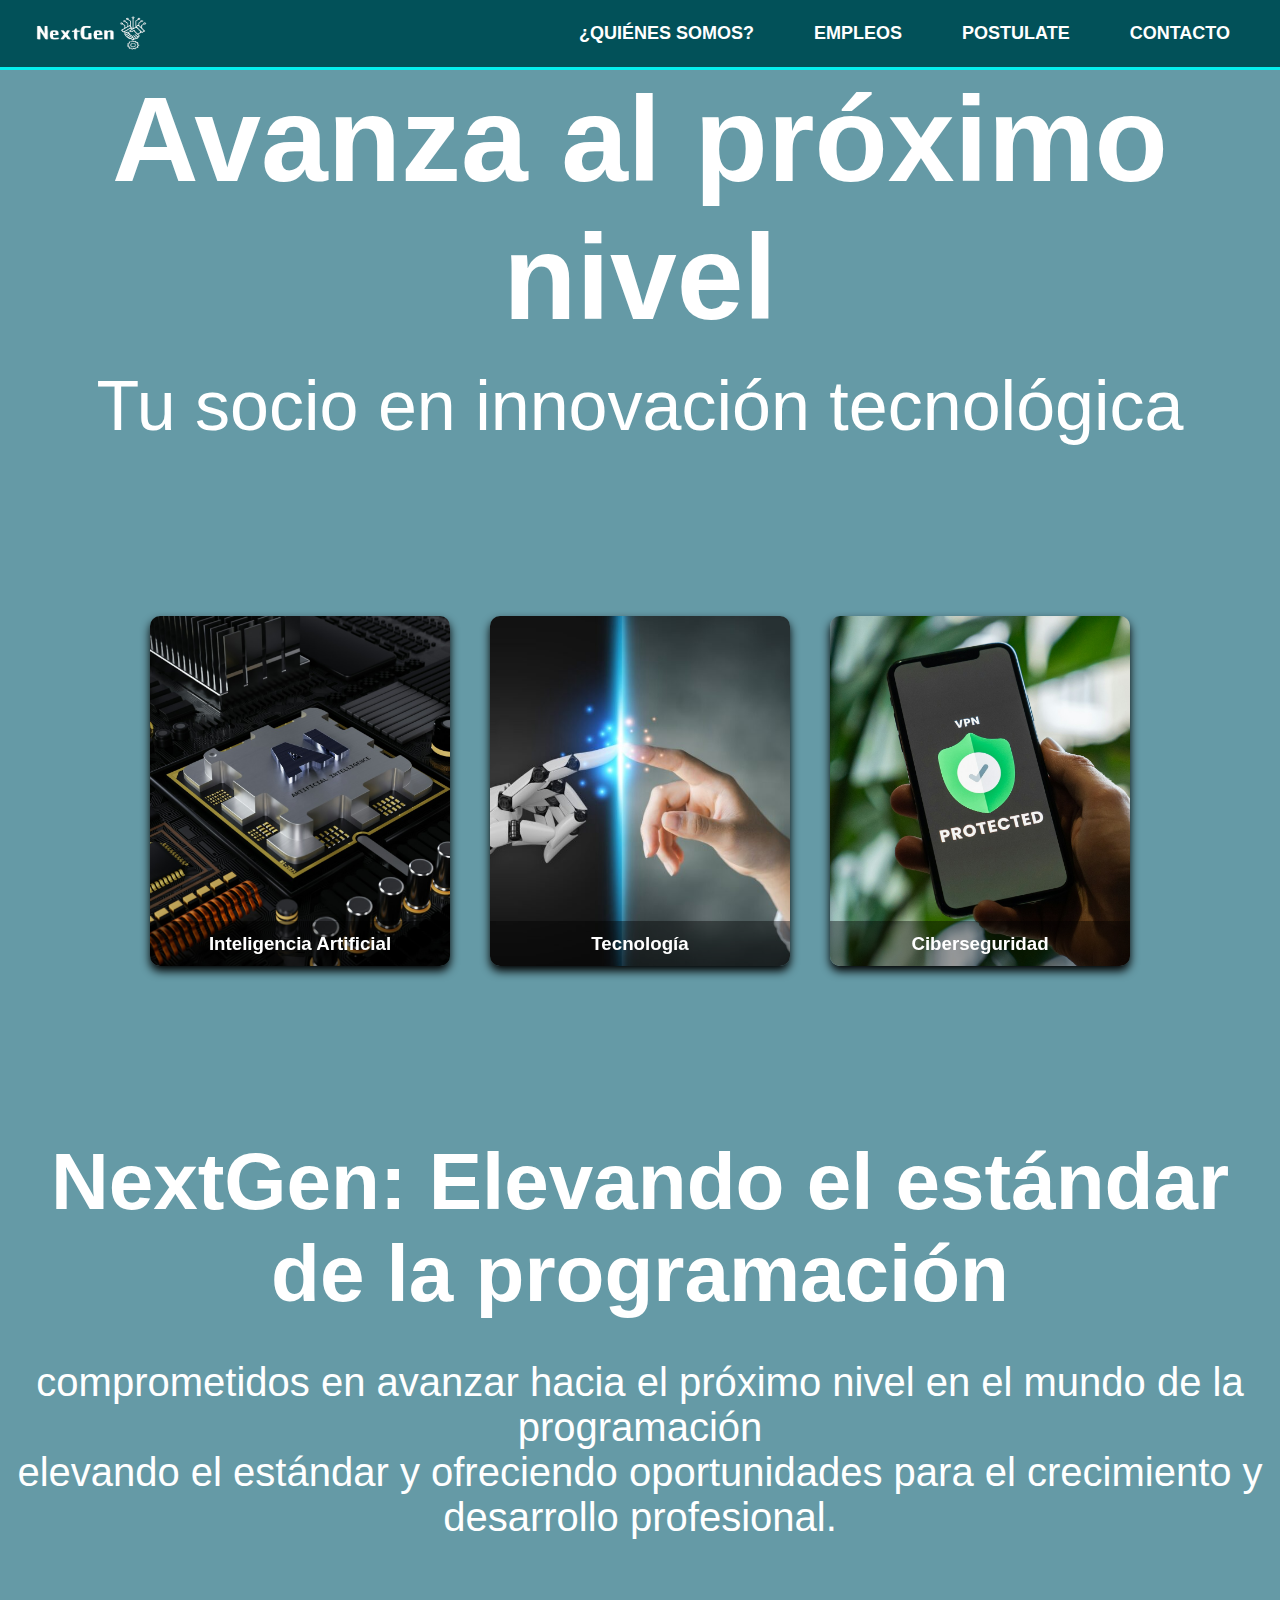
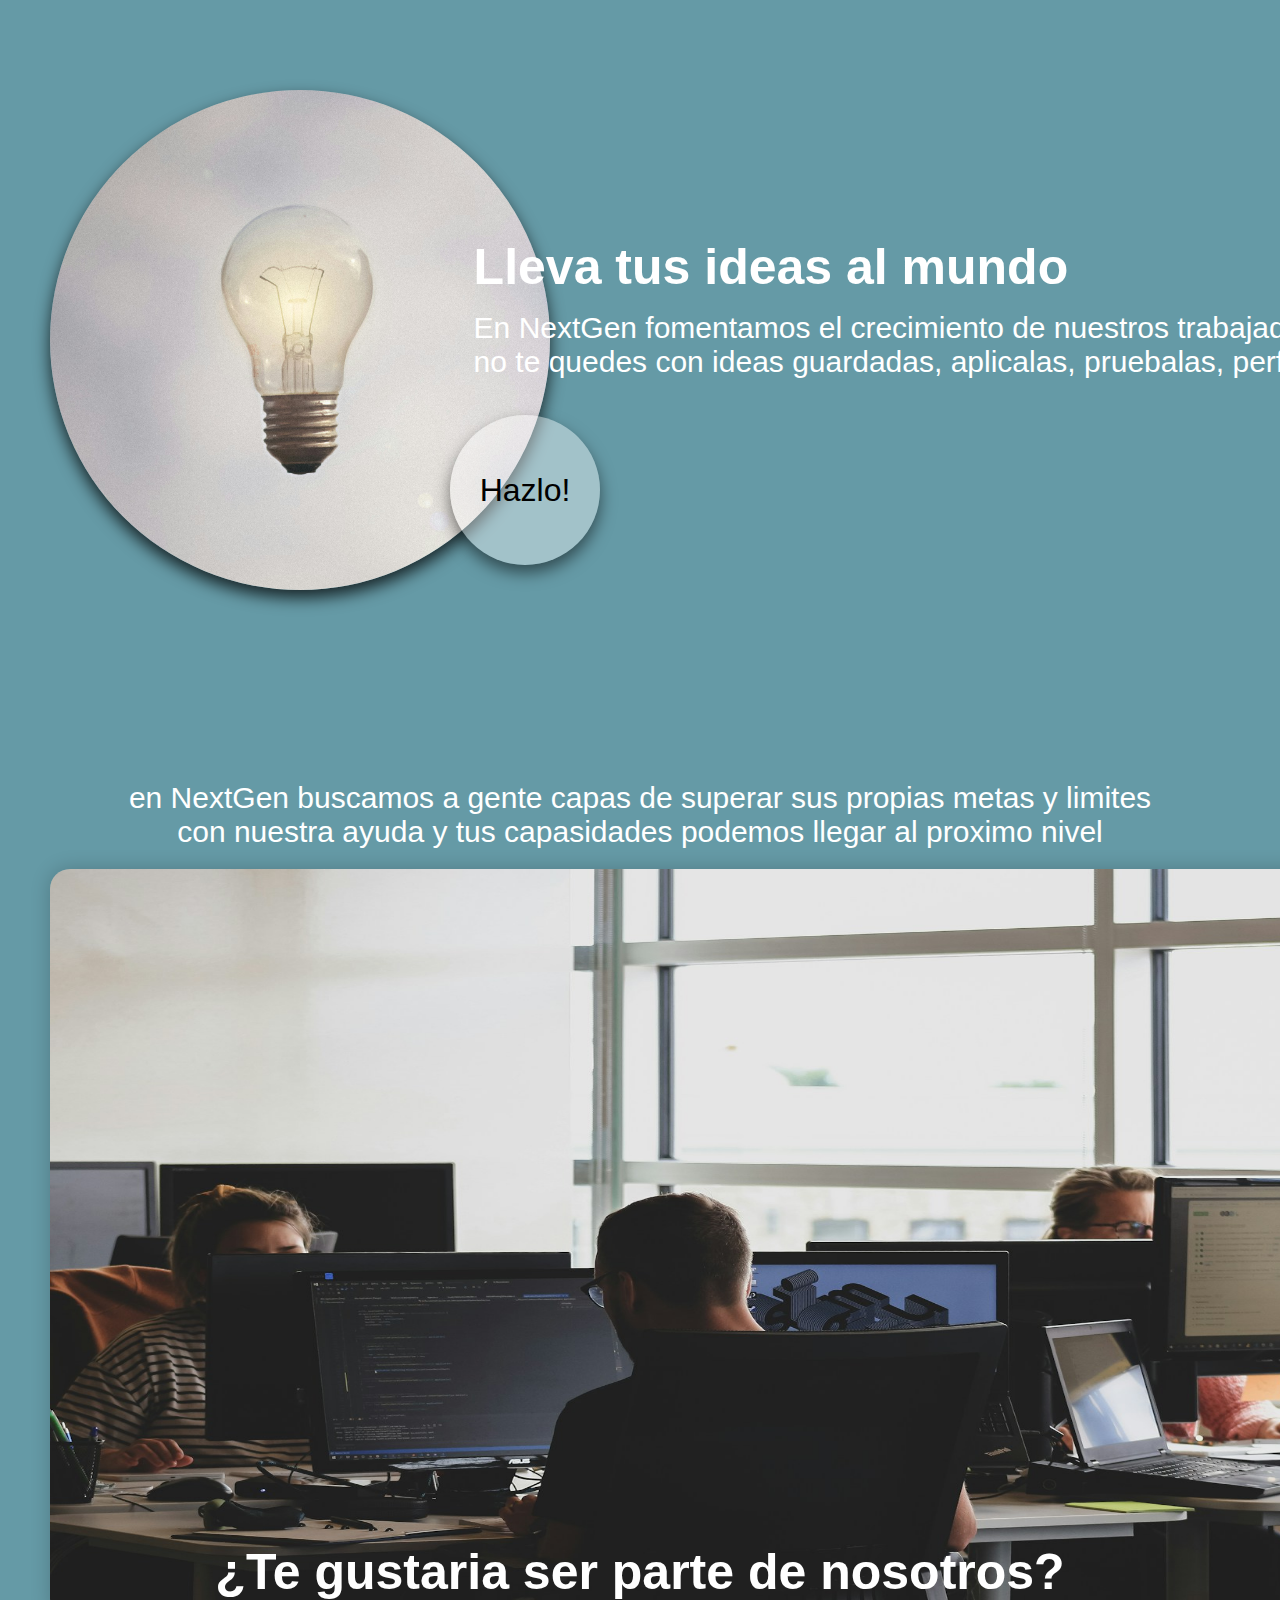
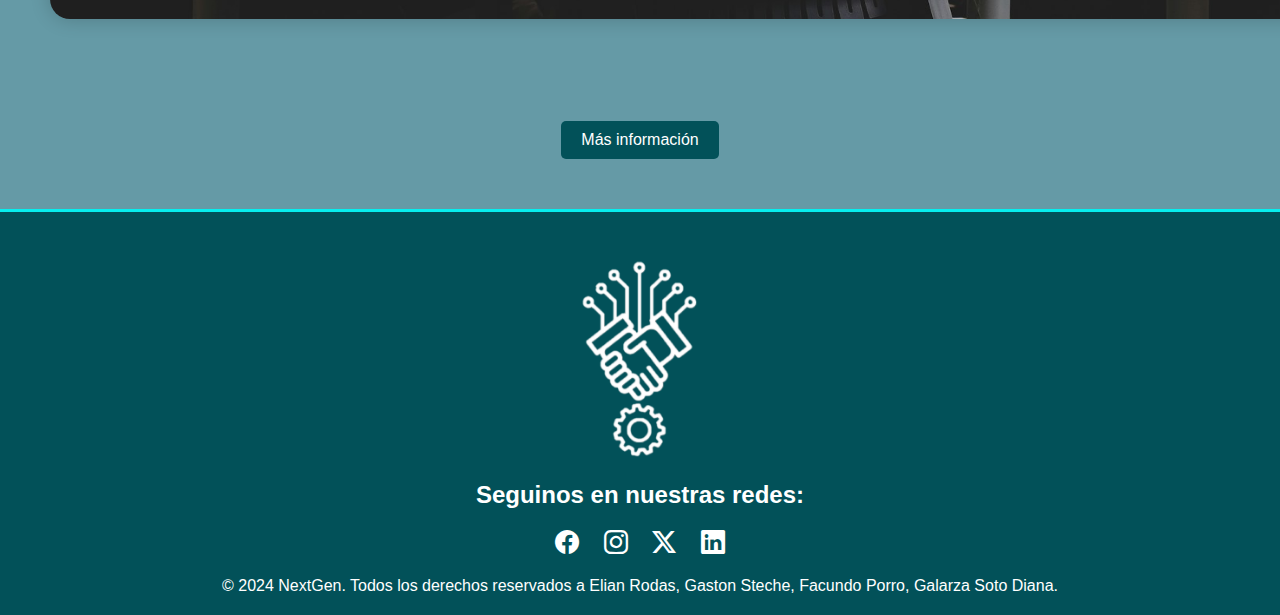
<file: index.html>
<!DOCTYPE html>
<html lang="es">

<head>
    <meta charset="UTF-8">
    <meta name="viewport" content="width=device-width, initial-scale=1.0">
    <title>¡Bienvenidos a NextGen!</title>

    <link rel="icon" href="imagenes/Favicon.ico">

    <link rel="stylesheet" href="CSS/EstiloGeneral.css">
    <link rel="stylesheet" href="CSS/PagInicio.css">

    <link rel="stylesheet" href="https://cdn.jsdelivr.net/npm/bootstrap-icons@1.11.3/font/bootstrap-icons.min.css">

</head>

<body>
    
    <header>

        <a href="index.html" class="logo">  
            <img src="imagenes/Logo1.png" alt="Logo de empresa" class="logo-img">
        </a>  

        <nav>
            <ul>
                <li><a class="botones" href="HTML/nosotros.html">¿Quiénes somos?</a></li>
                <li><a class="botones" href="HTML/empleos.html">Empleos</a></li>
                <li><a class="botones" href="HTML/postulate.html">Postulate</a></li>
                <li><a class="botones" href="HTML/contacto.html">Contacto</a></li>
            </ul>
        </nav>

    </header>

    <main>

        <section>

            <div>
                <h1 class="h1-titulo-principal">Avanza al próximo nivel</h1>
                <p class="p-titulo-principal">Tu socio en innovación tecnológica</p>
            </div>

        </section>

        <section>

            <div class="card-container">
                
                <div>

                    <div class="card">
                        <div class="face front">
                            <img src="imagenes/inteligencia.jpg" alt="">
                            <h3>Inteligencia Artificial</h3>
                        </div>
                        <div class="face back">
                            <h3>Inteligencia Artificial<br>para tu empresa</h3>
                            <p>Explora el potencial de la IA, sus usos comerciales y cómo los sistemas de IA pueden reinventar tu empresa.</p>
                            <div class="link">
                                <a href="HTML/inteligencia.html" target="_blank">Mostrar más</a>
                            </div>
                        </div>
                    </div>
                
                </div>

                <div>

                    <div class="card">
                        <div class="face front">
                            <img src="imagenes/tecnologia.jpeg" alt="">
                            <h3>Tecnología</h3>
                        </div>
                        <div class="face back">
                            <h3>Tecnología<br>y su humanización</h3>
                            <p>La tecnologia se esta humanizando: más intuitiva, piensa como nosotros y esta en nuestro dia a dia. Quienes sepan aprovechar esto, seran los mejores en su ambito.</p>
                            <div class="link">
                                <a href="HTML/tecnologia.html" target="_blank">Mostrar más</a>
                            </div>
                        </div>
                    </div>
                
                </div>

                <div>

                    <div class="card">
                        <div class="face front">
                            <img src="imagenes/ciberseguridad.jpg" alt="">
                            <h3>Ciberseguridad</h3>
                        </div>
                        <div class="face back">
                            <h3>Ciberseguridad<br>potencia tu empresa</h3>
                            <p>La ciberseguridad se ha convertido en un diferenciador clave para obtener mejores resultados comerciales.</p>
                            <div class="link">
                                <a href="HTML/ciberseguridad.html" target="_blank">Mostrar más</a>
                            </div>
                        </div>
                    </div>
                
                </div>

            </div> 

        </section>

        <section>

            <h2 class="h2-eslogan">NextGen: Elevando el estándar de la programación</h2>
            <p class="p-eslogan">comprometidos en avanzar hacia el próximo nivel en el mundo de la programación<br>elevando el estándar y ofreciendo oportunidades para el crecimiento y desarrollo profesional.</p>

        </section>

        <section>

            <div class="idea">
                <span class="text">Hazlo!</span>
            </div>
            <div class="presentacion">
                <h2 class="h2-presentacion">Lleva tus ideas al mundo</h2>
                <p class="p-presentacion">En NextGen fomentamos el crecimiento de nuestros trabajadores y estudiantes<br>no te quedes con ideas guardadas, aplicalas, pruebalas, perfeccionalas</p>
            </div>

        </section>

        <section>

            <div class="nosotros">
                <p class="p-nosotros">en NextGen buscamos a gente capas de superar sus propias metas y limites<br>con nuestra ayuda y tus capasidades podemos llegar al proximo nivel</p>
                <img class="img-nosotros" src="imagenes/invitacion.jpg">
                <h2 class="h2-nosotros">¿Te gustaria ser parte de nosotros?</h2>
                <a class="boton-nosotros"  href="HTML/nosotros.html" >Más información</a>
            </div>

        </section>

    </main>

    <footer>

        <div class="logo3">
        <img src="imagenes/Logo3.png" alt="Logo de la empresa">
        </div>

        <div class="titulo-pie">
            
            <h2>Seguinos en nuestras redes:</h2>
        
        </div>

        <div class="redes-pie">

            <a href="https://www.facebook.com/?locale=es_LA" target="_blank"><i class="bi bi-facebook"></i></a>
            <a href="https://www.instagram.com/" target="_blank"><i class="bi bi-instagram"></i></a>
            <a href="https://twitter.com/?lang=es" target="_blank"><i class="bi bi-twitter-x"></i></a>
            <a href="https://www.linkedin.com/login/es" target="_blank"><i class="bi bi-linkedin"></i></a>
        
        </div>

        <p>© 2024 NextGen. Todos los derechos reservados a Elian Rodas, Gaston Steche, Facundo Porro, Galarza Soto Diana.</p>

    </footer>

</body>

</html>
</file>
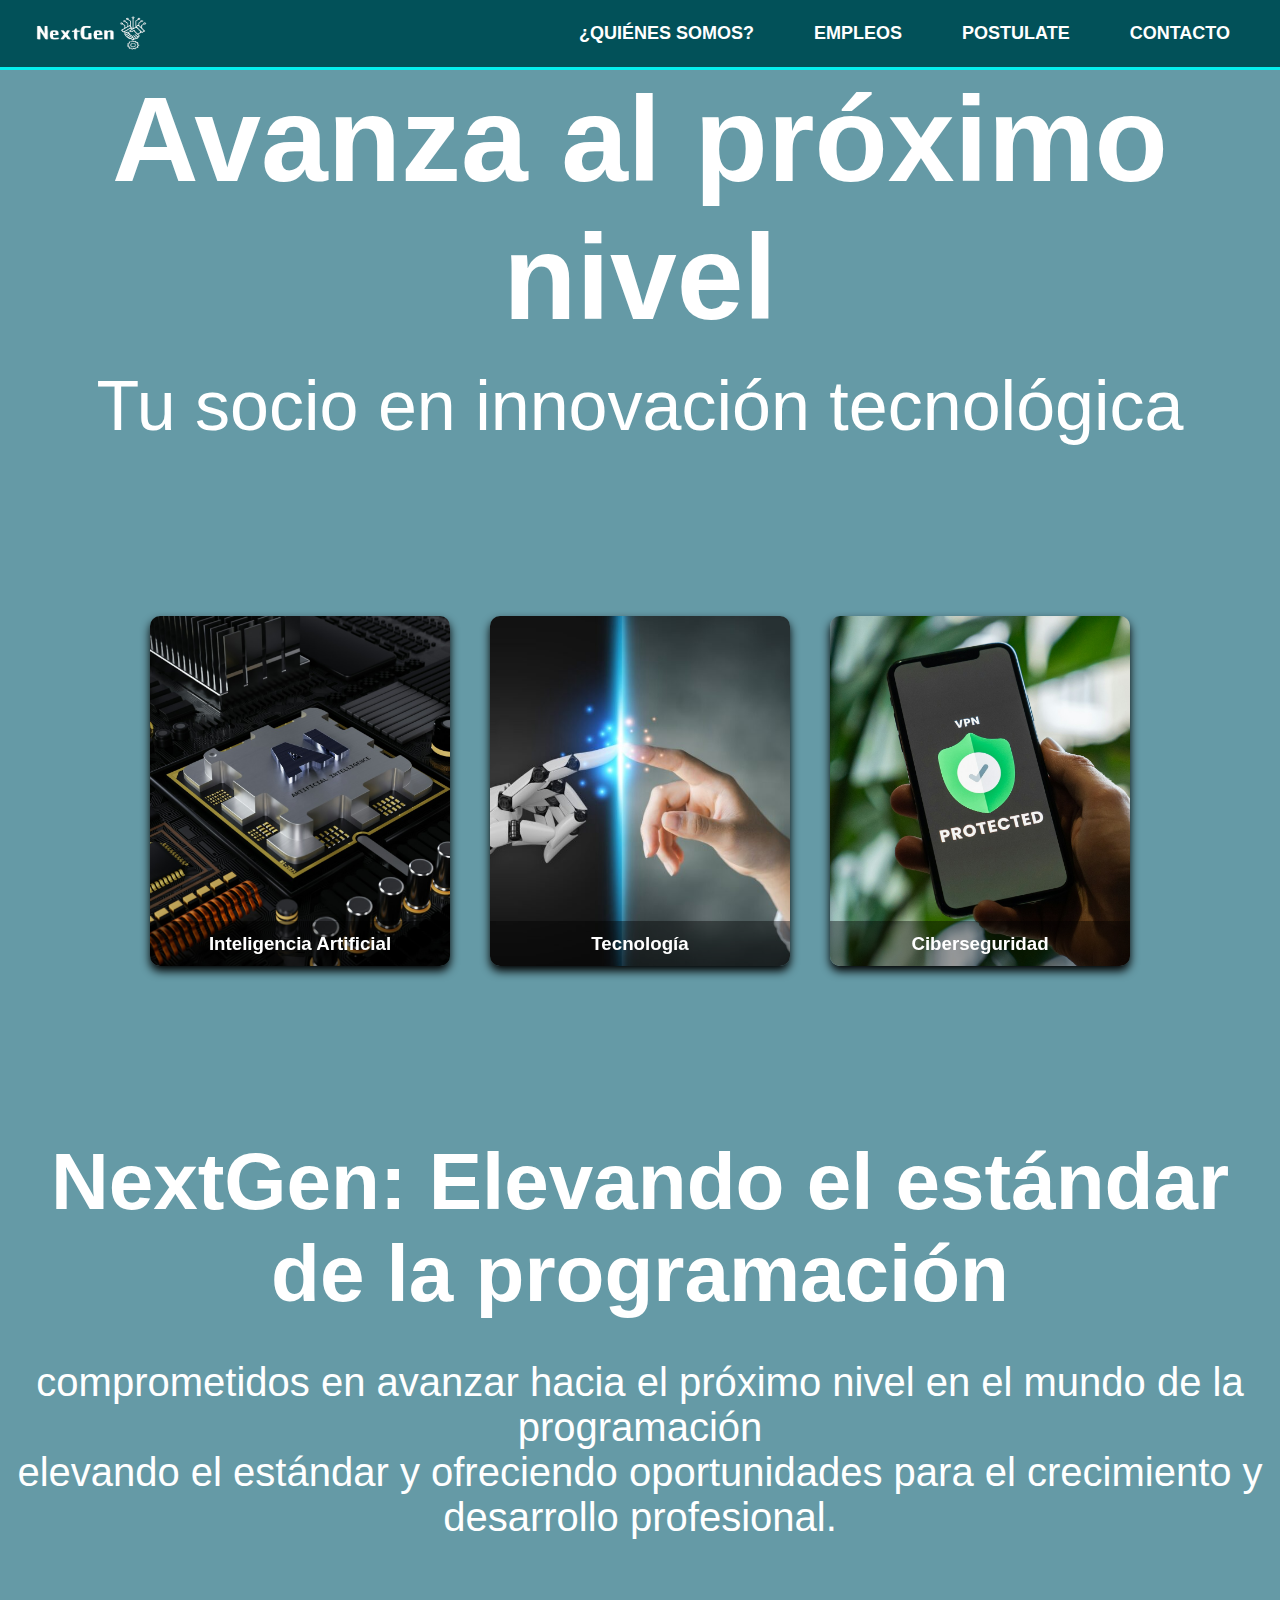
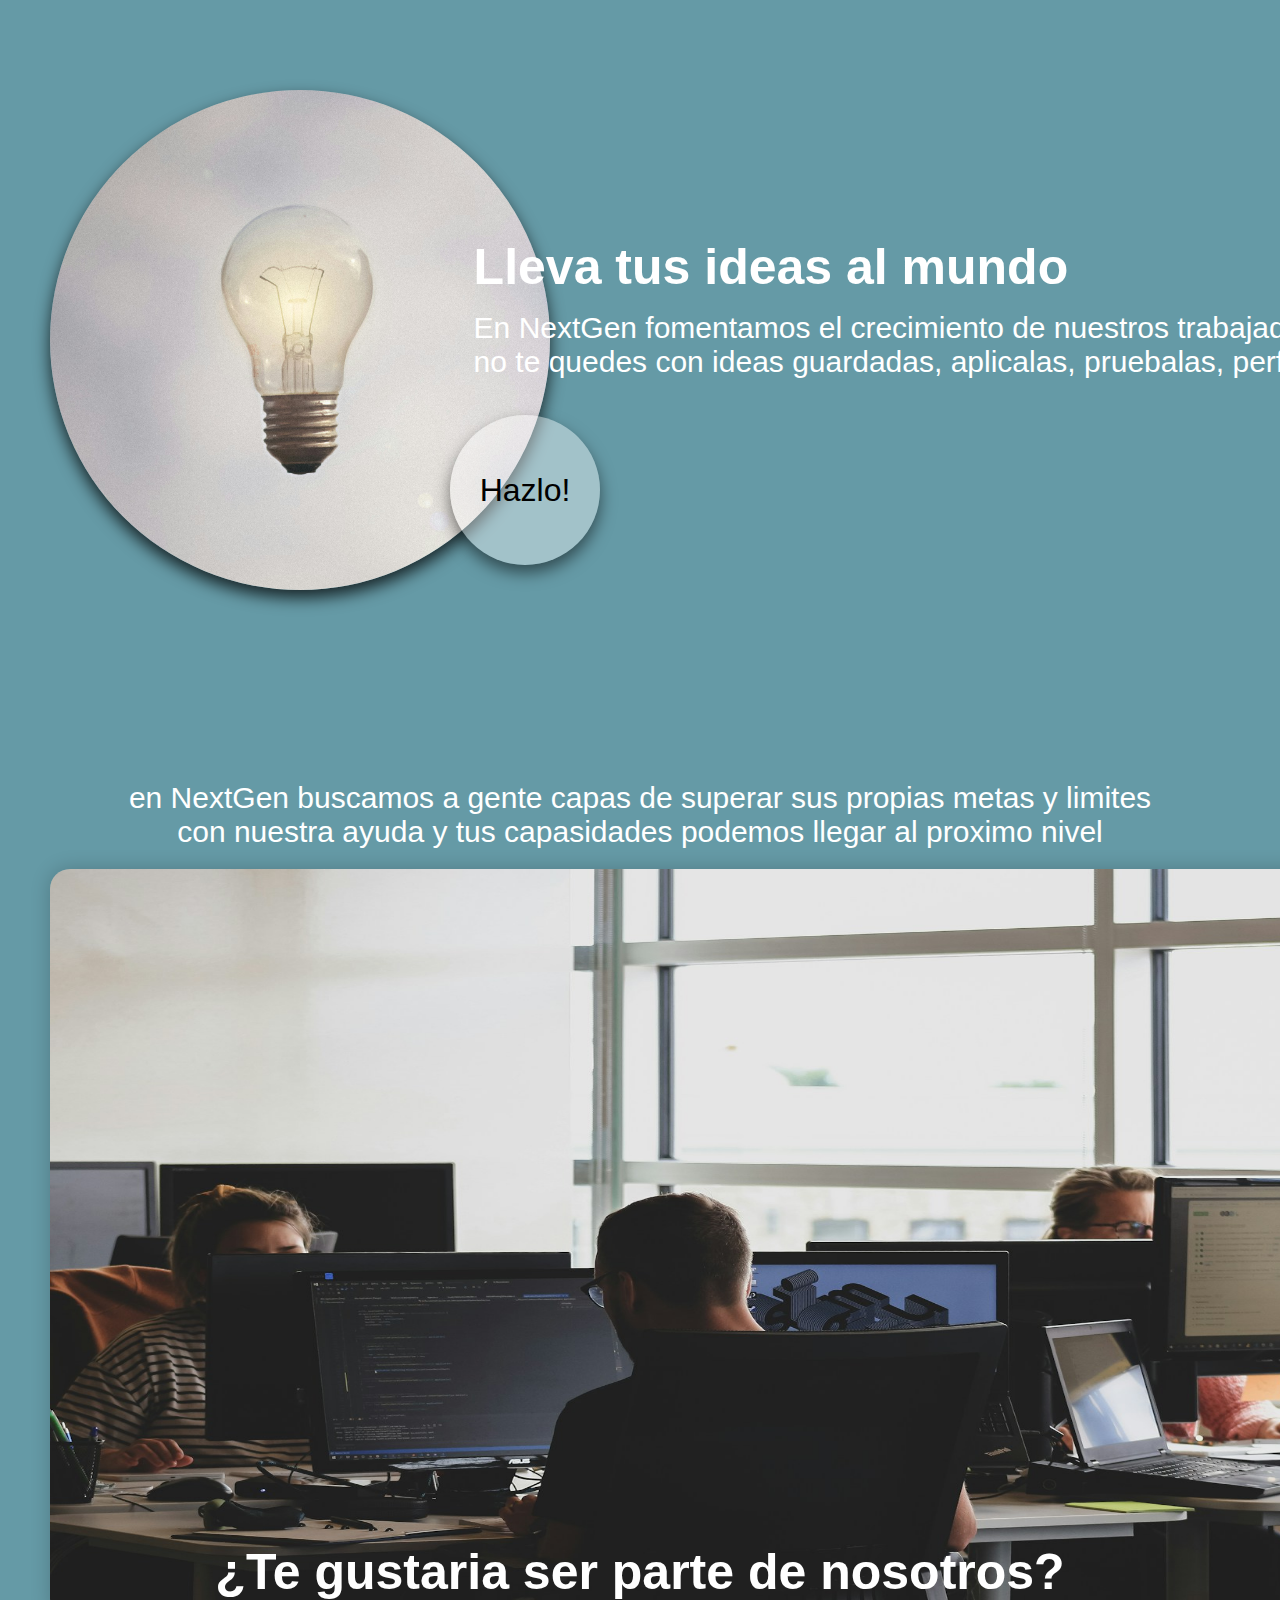
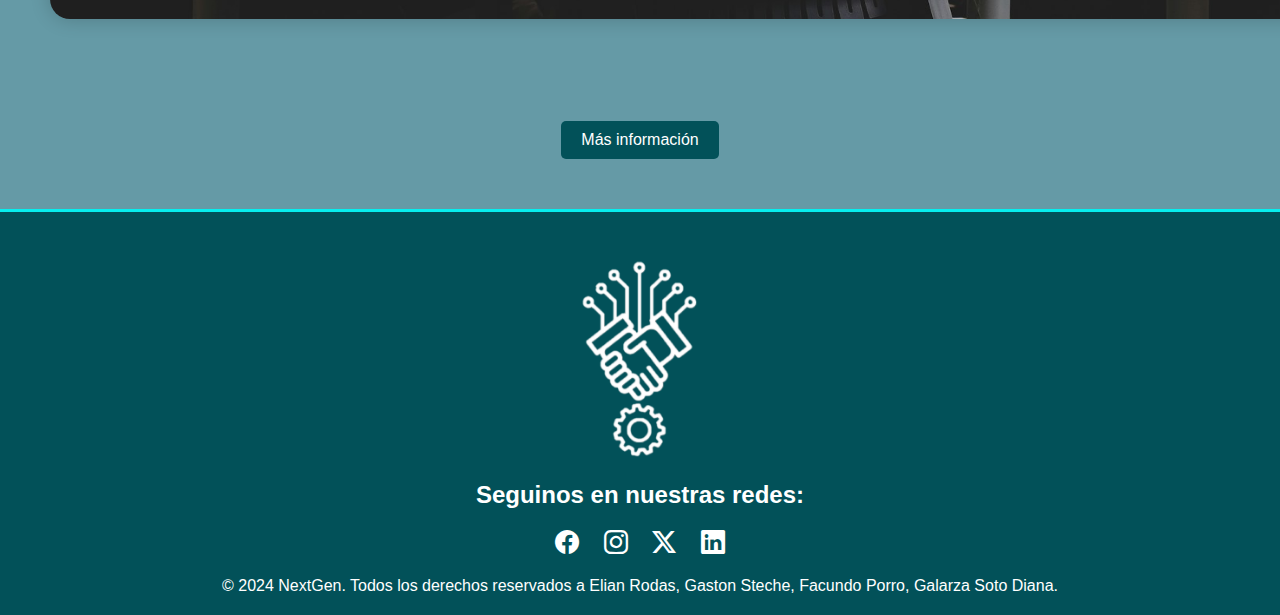
<file: Index.html>
<!DOCTYPE html>
<html lang="es">

<head>
    <meta charset="UTF-8">
    <meta name="viewport" content="width=device-width, initial-scale=1.0">
    <title>¡Bienvenidos a NextGen!</title>

    <link rel="icon" href="/imagenes/Favicon.ico">

    <link rel="stylesheet" href="/CSS/EstiloGeneral.css">
    <link rel="stylesheet" href="/CSS/PagInicio.css">

    <link rel="stylesheet" href="https://cdn.jsdelivr.net/npm/bootstrap-icons@1.11.3/font/bootstrap-icons.min.css">

</head>

<body>
    
    <header>

        <a href="Index.html" class="logo">  
            <img src="/imagenes/Logo1.png" alt="Logo de empresa" class="logo-img">
        </a>  

        <nav>
            <ul>
                <li><a class="botones" href="/HTML/nosotros.html">¿Quiénes somos?</a></li>
                <li><a class="botones" href="/HTML/empleos.html">Empleos</a></li>
                <li><a class="botones" href="/HTML/postulate.html">Postulate</a></li>
                <li><a class="botones" href="/HTML/contacto.html">Contacto</a></li>
            </ul>
        </nav>

    </header>

    <main>

        <section>

            <div>
                <h1 class="h1-titulo-principal">Avanza al próximo nivel</h1>
                <p class="p-titulo-principal">Tu socio en innovación tecnológica</p>
            </div>

        </section>

        <section>

            <div class="card-container">
                
                <div>

                    <div class="card">
                        <div class="face front">
                            <img src="/imagenes/inteligencia.jpg" alt="">
                            <h3>Inteligencia Artificial</h3>
                        </div>
                        <div class="face back">
                            <h3>Inteligencia Artificial<br>para tu empresa</h3>
                            <p>Explora el potencial de la IA, sus usos comerciales y cómo los sistemas de IA pueden reinventar tu empresa.</p>
                            <div class="link">
                                <a href="/HTML/inteligencia.html" target="_blank">Mostrar más</a>
                            </div>
                        </div>
                    </div>
                
                </div>

                <div>

                    <div class="card">
                        <div class="face front">
                            <img src="/imagenes/tecnologia.jpeg" alt="">
                            <h3>Tecnología</h3>
                        </div>
                        <div class="face back">
                            <h3>Tecnología<br>y su humanización</h3>
                            <p>La tecnologia se esta humanizando: más intuitiva, piensa como nosotros y esta en nuestro dia a dia. Quienes sepan aprovechar esto, seran los mejores en su ambito.</p>
                            <div class="link">
                                <a href="/HTML/tecnologia.html" target="_blank">Mostrar más</a>
                            </div>
                        </div>
                    </div>
                
                </div>

                <div>

                    <div class="card">
                        <div class="face front">
                            <img src="/imagenes/ciberseguridad.jpg" alt="">
                            <h3>Ciberseguridad</h3>
                        </div>
                        <div class="face back">
                            <h3>Ciberseguridad<br>potencia tu empresa</h3>
                            <p>La ciberseguridad se ha convertido en un diferenciador clave para obtener mejores resultados comerciales.</p>
                            <div class="link">
                                <a href="/HTML/ciberseguridad.html" target="_blank">Mostrar más</a>
                            </div>
                        </div>
                    </div>
                
                </div>

            </div> 

        </section>

        <section>

            <h2 class="h2-eslogan">NextGen: Elevando el estándar de la programación</h2>
            <p class="p-eslogan">comprometidos en avanzar hacia el próximo nivel en el mundo de la programación<br>elevando el estándar y ofreciendo oportunidades para el crecimiento y desarrollo profesional.</p>

        </section>

        <section>

            <div class="idea">
                <span class="text">Hazlo!</span>
            </div>
            <div class="presentacion">
                <h2 class="h2-presentacion">Lleva tus ideas al mundo</h2>
                <p class="p-presentacion">En NextGen fomentamos el crecimiento de nuestros trabajadores y estudiantes<br>no te quedes con ideas guardadas, aplicalas, pruebalas, perfeccionalas</p>
            </div>

        </section>

        <section>

            <div class="nosotros">
                <p class="p-nosotros">en NextGen buscamos a gente capas de superar sus propias metas y limites<br>con nuestra ayuda y tus capasidades podemos llegar al proximo nivel</p>
                <img class="img-nosotros" src="/imagenes/invitacion.jpg">
                <h2 class="h2-nosotros">¿Te gustaria ser parte de nosotros?</h2>
                <a class="boton-nosotros"  href="/HTML/nosotros.html" >Más información</a>
            </div>

        </section>

    </main>

    <footer>

        <div class="logo3">
        <img src="/imagenes/Logo3.png" alt="Logo de la empresa">
        </div>

        <div class="titulo-pie">
            
            <h2>Seguinos en nuestras redes:</h2>
        
        </div>

        <div class="redes-pie">

            <a href="https://www.facebook.com/?locale=es_LA" target="_blank"><i class="bi bi-facebook"></i></a>
            <a href="https://www.instagram.com/" target="_blank"><i class="bi bi-instagram"></i></a>
            <a href="https://twitter.com/?lang=es" target="_blank"><i class="bi bi-twitter-x"></i></a>
            <a href="https://www.linkedin.com/login/es" target="_blank"><i class="bi bi-linkedin"></i></a>
        
        </div>

        <p>© 2024 NextGen. Todos los derechos reservados a Elian Rodas, Gaston Steche, Facundo Porro, Galarza Soto Diana.</p>

    </footer>

</body>

</html>
</file>
<file: CSS/EstiloGeneral.css>
/* Globalización de Estilos */
* {
    margin: 0;
    padding: 0;
    box-sizing: border-box;
}

/* Letra */
body {
    background-color: rgb(101, 154, 166);
    color: rgb(255, 255, 255);
    font-family: Arial, sans-serif;
}

/* Encabezado */
header {
    display: flex;
    height: 70px;
    background-color: rgb(2, 81, 89);
    justify-content: space-between;
    align-items: center;
    padding: 10px;
    border-bottom: 3px solid rgb(7, 238, 238);
}

/* logo de barra */
.logo {
    display: flex;
    align-items: center;
}
.logo img {
    height: 60px; 
    width: 150px; 
    margin: 10px;
}
.logo:hover{
    background-color: rgb(128, 128, 128, 0.3); 
    border-radius: 20px; 
    height: 50px; 
    border: 1px solid rgb(255, 255, 255);
}

/* barra de navegacion */
nav ul {
    list-style-type: none;
    display: flex;
    justify-content: center;
}
nav ul li {
    display: inline;
    margin-right: 20px;
    list-style: none;
}
nav ul li a {
    position: relative;
    display: block;
    text-transform: uppercase;
    padding: 10px 20px;
    text-decoration: none;
    color: rgb(255, 255, 255);
    font-family: sans-serif;
    font-size: 18px;
    font-weight: 600;
    transition: 0.5s;
    z-index: 1;
}
nav ul li a:before {
    content: '';
    position: absolute;
    top: 0;
    left: 0;
    width: 100%;
    height: 100%;
    border-top: 2px solid rgb(255, 255, 255);
    border-bottom: 2px solid rgb(255, 255, 255);
    transform: scaleY(2);
    opacity: 0;
    transition: 0.3s;
    z-index: -1;
}
nav ul li a:after {
    content: '';
    position: absolute;
    top: 2px;
    left: 0;
    width: 100%;
    height: 100%;
    background-color: rgb(255, 255, 255);
    transform: scale(0);
    opacity: 0;
    transition: 0.3s;
    z-index: -1;
}
nav ul li a:hover {
    color: #262626;
}
nav ul li a:hover:before {
    transform: scaleY(1);
    opacity: 1;
}
nav ul li a:hover:after {
    transform: scaleY(1);
    opacity: 1;
}

/* Pie de página */
footer {
    background-color: rgb(2, 81, 89);
    border-top: 3px solid rgb(7, 238, 238);
    color: rgb(255, 255, 255);
    padding: 20px;
    display: flex;
    flex-direction: column;
    align-items: center;
    text-align: center;
}
.logo3 img {
    max-width: 150px; 
}
.redes-pie {
    margin-top: 20px;
    margin-bottom: 20px;
}
.redes-pie a {
    color: rgb(255, 255, 255);
    text-decoration: none;
    font-size: 24px;
    margin: 0 10px;
} 
.redes-pie a:hover {
    color: rgb(204, 204, 204);
}
.pie-texto {
    margin-top: 20px;
 }
</file>
<file: CSS/PagInicio.css>
/* Estilos para el título */
.h1-titulo-principal {
    font-size: 120px; 
    text-align: center; 
    transition: transform 0.3s; 
    position: relative;
    margin-bottom: 20px;
    &:before {
        content: "Avanza al próximo nivel";
        position: absolute;
        margin: auto;
        left: -60%;
        right: 0;
        top: 50%;
        transform: translate(0, -50%);
        max-width: 400px;
        color: transparent;
        font-size: 100px;
        white-space: nowrap;
        text-shadow: none;
        transition: 0.6s ease;
        opacity: 0;
    }
    &:hover:before {
        color: rgba(255, 255, 255, 0.8);
        animation: jump-out 0.6s ease forwards;
    }
}

/* Estilos para el subtitulo */
.p-titulo-principal {
    font-size: 70px; 
    text-align: center; 
    transition: transform 0.3s;
    position: relative;
    margin-top: 20px;
    &:before {
        content: "Tu socio en innovación tecnológica";
        position: absolute;
        margin: auto;
        left: -32%;
        right: 0;
        top: 50%;
        transform: translate(0, -50%);
        max-width: 400px;
        color: transparent;
        font-size: 50px;
        white-space: nowrap;
        text-shadow: none;
        transition: 0.6s ease;
        opacity: 0;
    }
    &:hover:before {
        color: rgba(255, 255, 255, 0.8);
        animation: jump-out 0.6s ease forwards;
    }
}

/* Hover titulos */
.h1-titulo-principal:hover, .p-titulo-principal:hover {
    transform: scale(1.1);
}

/* Animacion titulos */
@keyframes jump-out {
    0% {
        opacity: 0;
        transform: scale(1);
    }
    20% {
        opacity: 1;
    }
    100% {
        opacity: 0;
        transform: scale(2);
    }
}

/* Tarjeta presentacion */
.card-container {
    display: flex;
    flex-wrap: wrap; 
    justify-content: center;
    margin-top: 150px;
    margin-bottom: 150px;
}
.card {
    position: relative;
    width: 300px;
    height: 350px;
    margin: 20px;
}

/* Cara de la tarjeta */
.card .face {
    position: absolute;
    width: 100%;
    height: 100%;
    backface-visibility: hidden;
    border-radius: 10px;
    overflow: hidden;
    transition: .5s;
}
.card .front {
    transform: perspective(600px) rotateY(0deg);
    box-shadow: 0 5px 10px rgba(0, 0, 0);
}
.card .front img {
    position: absolute;
    width: 100%;
    height: 100%;
    object-fit: cover;
}
.card .front h3 {
    position: absolute;
    bottom: 0;
    width: 100%;
    height: 45px;
    line-height: 45px;
    color: #fff;
    background: rgba(0, 0, 0, 0.4);
    text-align: center;
}

/* Espalda de la tarjeta */
.card .back {
    transform: perspective(600px) rotateY(180deg);
    background: rgb(3, 35, 54);
    padding: 15px;
    color: rgb(243, 243, 243);
    display: flex;
    flex-direction: column;
    justify-content: space-between;
    text-align: center;
    box-shadow: 0 5px 10px rgba(0, 0, 0);
}
.card .back .link {
    border-top: solid 1px rgb(243, 243, 243);
    height: 50px;
    line-height: 50px;
}
.card .back .link a {
    color: rgb(243, 243, 243);
}
.card .back h3 {
    font-size: 30px;
    margin-top: 20px;
    letter-spacing: 2px;
}
.card .back p {
    letter-spacing: 1px;
} 

/* Hover tarjetas */
.card:hover .front {
    transform: perspective(600px) rotateY(180deg);
}
.card:hover .back {
    transform: perspective(600px) rotateY(360deg);
}

/* Eslogan */
.h2-eslogan {
    font-size: 80px; 
    text-align: center;
    margin-bottom: 40px; 
}
.p-eslogan{
    font-size: 40px; 
    text-align: center; 
}

/* Estilo imagen idea */
.idea {
    display: block;
    position: relative;
    width: 500px;
    height: 500px;
    margin-left: 50px;
    margin-top: 150px;
    cursor: pointer;
    background: url(../imagenes/hazlo.jpg) no-repeat 50% 10%;
    background-size: 120%;
    border-radius: 50%;
    transition: all 0.3s ease;
    box-shadow: 0px .5rem 1rem rgba(0, 0, 0, 0.75);
    &:hover {
        box-shadow: 0px .5rem 2rem rgba(0, 0, 0, 0.75);
        background-position: 50% 50%;
        .text {
        transform: rotate(-45deg) translate(0px) rotate(-315deg);
        background: rgba(255, 255, 255, 0.8);
        width: 500px;
        height: 500px;
        letter-spacing: 1rem;
        line-height: 500px;
        margin-top: -50%;
        margin-left: -50%;
        transition: all 0.3s ease, letter-spacing 1.5s ease-out;
        }
    }
    .text {
        display: block;
        position: absolute;
        width: 150px;
        height: 150px;
        line-height: 150px;
        left: 50%;
        top: 50%;
        margin-top: 15%;
        margin-left: 30%;
        font-size: 2rem;
        font-family: Arial, sans-serif;
        text-align: center;
        color: rgb(0, 0, 0);
        border-radius: 50%;
        background: rgba(255, 255, 255, 0.4);
        transform: rotate(-180deg) translate(0px) rotate(180deg);
        box-shadow: 0px .5rem 1rem rgba(0,0,0,.5);
        transition: all 0.3s ease;
    }
}

/* Estilo de presentacion */
.presentacion{
    top: 10%;
    right: 50%;
    transform: translateX(37%) translateY(-250%);
    text-align: left;
}

/* Titulo presentacion */
.h2-presentacion {
    font-size: 50px; 
    margin-top: 0;
}

/* Parrafo presentacion */
.p-presentacion {
    font-size: 30px; 
    margin-top: 15px;
}

/* Estilo de nosotros */
.nosotros {
    text-align: center;
    padding: 50px;
}

/* Estilo para texto nosotros */
.p-nosotros {
    font-size: 30px;
    text-align: center;
    margin-bottom: 20px;
    color: rgba(255, 255, 255);
}

/* Estilo para imagen nosotros*/
.img-nosotros {
    width: 1500px;
    height: 750px;
    border-radius: 20px;
    box-shadow: 0 0 20px rgba(0, 0, 0, 0.2);
    margin-bottom: 20px;
}

/* Estilo para titulo nosotros */
.h2-nosotros {
    font-size: 50px;
    margin-bottom: 20px;
    color: rgb(255, 255, 255);
    transform: translateY(-100px)
}

/* Estilo para boton nosotros */
.boton-nosotros {
    display: inline-block;
    padding: 10px 20px;
    background-color: rgb(2, 81, 89); 
    color: rgb(255, 255, 255);
    text-decoration: none;
    border-radius: 5px; 
    transition: background-color 0.3s;
}

/* Hover para boton nosotros */
.boton-nosotros:hover {
    background-color: rgb(3, 35, 54); 
}
</file>
